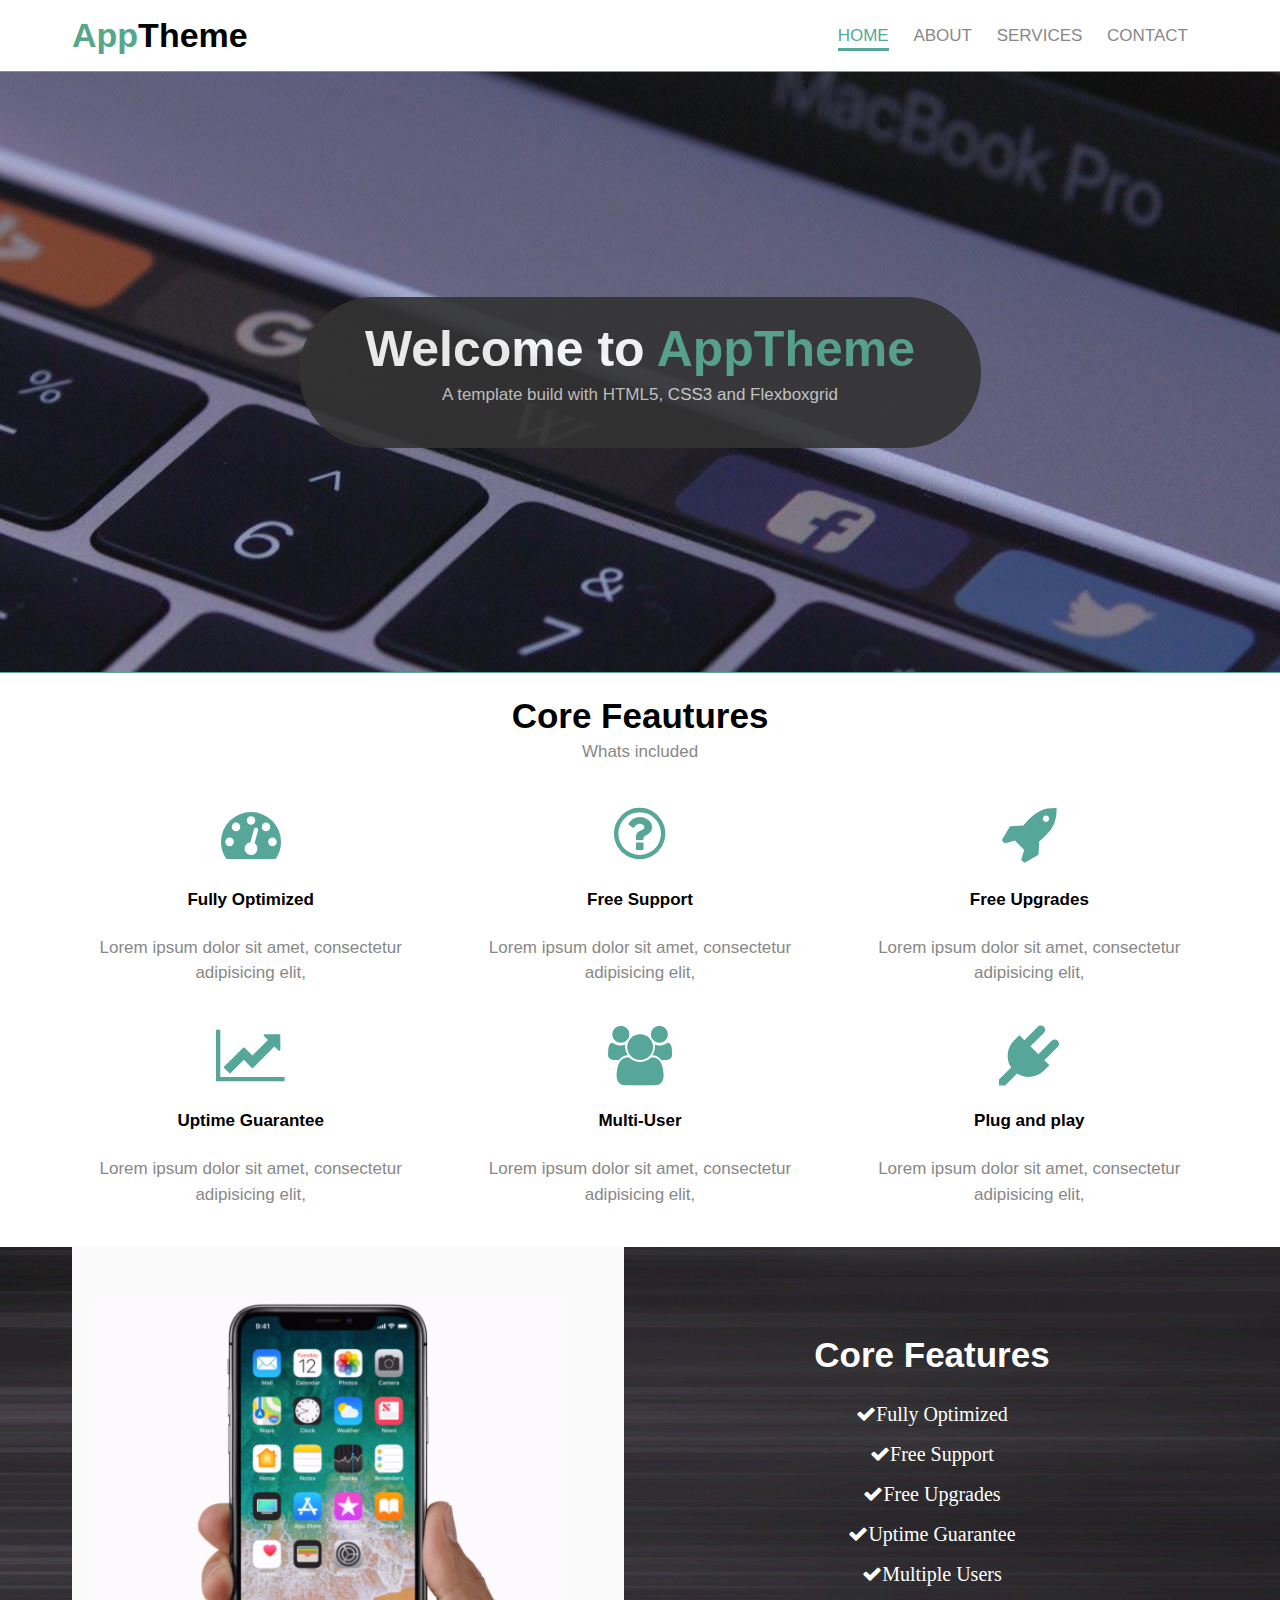
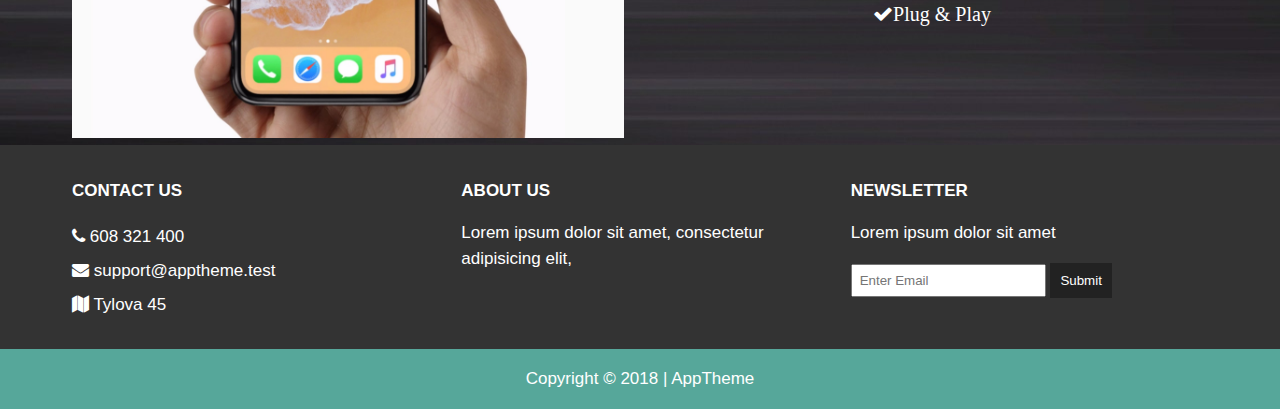
<file: index.html>
<!DOCTYPE html>
<html>
  <head>
    <meta charset="utf-8">
    <title>AppTheme</title>
    <link rel="stylesheet" href="css/flexboxgrid.css">
    <link rel="stylesheet" href="css/font-awesome.css">
    <link rel="stylesheet" href="css/style.css">
  </head>
  <body>
    <!-- HEADER -->
    <header id="main-header">
      <div class="container">
        <div class="row end-sm end-md end-lg center-xs middle-xs middle-sm middle-md middle-lg">
          <div class="col-xs-12 col-sm-2 col-md-2 col-lg-2">
            <h1><span class="primary-text">App</span>Theme</h1>
          </div>
          <div class="col-xs-12 col-sm-10 col-md-10 col-lg-10">
            <nav id="navbar">
              <ul>
                <li class="current"><a href="index.html">Home</a></li>
                <li><a href="about.html">About</a></li>
                <li><a href="services.html">Services</a></li>
                <li><a href="contact.html">Contact</a></li>
              </ul>
            </nav>
          </div>
        </div>
     </div>
   </header>

<!-- SHOWCASE -->
  <section id="showcase">
    <div class="container">
      <div class="row center-xs center-sm center-md center-lg middle-xs middle-md middle-lg">
        <div class="col-xs-12 col-sm-10 col-ms-10 col-lg-7 showcase-content">
          <h1>Welcome to <span class="primary-text">AppTheme</span></h1>
          <p>A template build with HTML5, CSS3 and Flexboxgrid</p>
      </div>
    </div>
  </section>

<!-- FEATURES -->
<section id="features">
  <div class="container">
    <div class="row center-xs center-sm center-md center-lg">
      <div class="col-xs-12 col-sm-12 col-md-12 col-lg-12">
        <h2>Core Feautures</h2>
        <p>Whats included</p>
        <!-- ICON ROW 1 -->
        <div class="row center-xs center-sm center-md center-lg">
          <div class="col-xs-12 col-sm-4 col-md-4 col-lg-4">
            <i class="fa fa-dashboard"></i><br>
            <h4>Fully Optimized</h4>
            <p>Lorem ipsum dolor sit amet, consectetur adipisicing elit, </p>
          </div>
          <div class="col-xs-12 col-sm-4 col-md-4 col-lg-4">
            <i class="fa fa-question-circle-o"></i><br>
            <h4>Free Support</h4>
            <p>Lorem ipsum dolor sit amet, consectetur adipisicing elit, </p>
          </div>
          <div class="col-xs-12 col-sm-4 col-md-4 col-lg-4">
            <i class="fa fa-rocket"></i><br>
            <h4>Free Upgrades</h4>
            <p>Lorem ipsum dolor sit amet, consectetur adipisicing elit, </p>
          </div>
        </div>

        <!--ICON ROW 2-->
        <div class="row center-xs center-sm center-md center-lg">
          <div class="col-xs-12 col-sm-4 col-md-4 col-lg-4">
            <i class="fa fa-line-chart"></i><br>
            <h4>Uptime Guarantee</h4>
            <p>Lorem ipsum dolor sit amet, consectetur adipisicing elit, </p>
          </div>
          <div class="col-xs-12 col-sm-4 col-md-4 col-lg-4">
            <i class="fa fa-users"></i><br>
            <h4>Multi-User</h4>
            <p>Lorem ipsum dolor sit amet, consectetur adipisicing elit, </p>
          </div>
          <div class="col-xs-12 col-sm-4 col-md-4 col-lg-4">
            <i class="fa fa-plug"></i><br>
            <h4>Plug and play</h4>
            <p>Lorem ipsum dolor sit amet, consectetur adipisicing elit, </p>
          </div>
        </div>
    </div>
    </div>
  </div>
</section>

<!-- INFO SECTION -->
<section id="info">
  <div class="container">
    <div class="row center-xs center-sm center-lg middle-xs middle-sm middle-md middle-lg">
      <div class="col-xs-12 col-sm-6 col-md-6 col-lg-6">
        <img src="img/iphone.png" alt="New iphone">
      </div>
      <div class="col-xs-12 col-sm-6 col-md-6 col-lg-6">
        <h2>Core Features</h2>
        <ul>
          <li><i class="fa fa-check">Fully Optimized</i></li>
          <li><i class="fa fa-check">Free Support</i></li>
          <li><i class="fa fa-check">Free Upgrades</i></li>
          <li><i class="fa fa-check">Uptime Guarantee</i></li>
          <li><i class="fa fa-check">Multiple Users</i></li>
          <li><i class="fa fa-check">Plug & Play</i></li>
        </ul>
      </div>
</section>

<!-- COMPANY -->
<section id="company">
  <div class="container">
    <div class="row">
      <div class="col-xs-12 col-sm-4 col-md-4 col-lg-4">
        <h4>Contact Us</h4>
        <ul>
          <li><i class="fa fa-phone"></i> 608 321 400</li>
          <li><i class="fa fa-envelope"></i> support@apptheme.test</li>
          <li><i class="fa fa-map"></i> Tylova 45</li>
        </ul>
      </div>
      <div class="col-xs-12 col-sm-4 col-md-4 col-lg-4">
        <h4>About Us</h4>
        <p>Lorem ipsum dolor sit amet, consectetur adipisicing elit,</p>
      </div>
      <div class="col-xs-12 col-sm-4 col-md-4 col-lg-4">
        <h4>Newsletter</h4>
        <p>Lorem ipsum dolor sit amet</p>
        <form>
          <input type="text" name="email" placeholder="Enter Email">
          <button type="submit" name="button">Submit</button>
        </form>
      </div>
    </section>

<!-- FOOTER -->
<footer id="main-footer">
  <div class="container">
    <div class="row center-xs center-sm center-md center-lg">
      <div class="col-xs-12 col-sm-12 col-md-12 col-lg-12">
        <p>Copyright &copy; 2018 | AppTheme</p>
      </div>
</footer>


  </body>
</html>
</file>
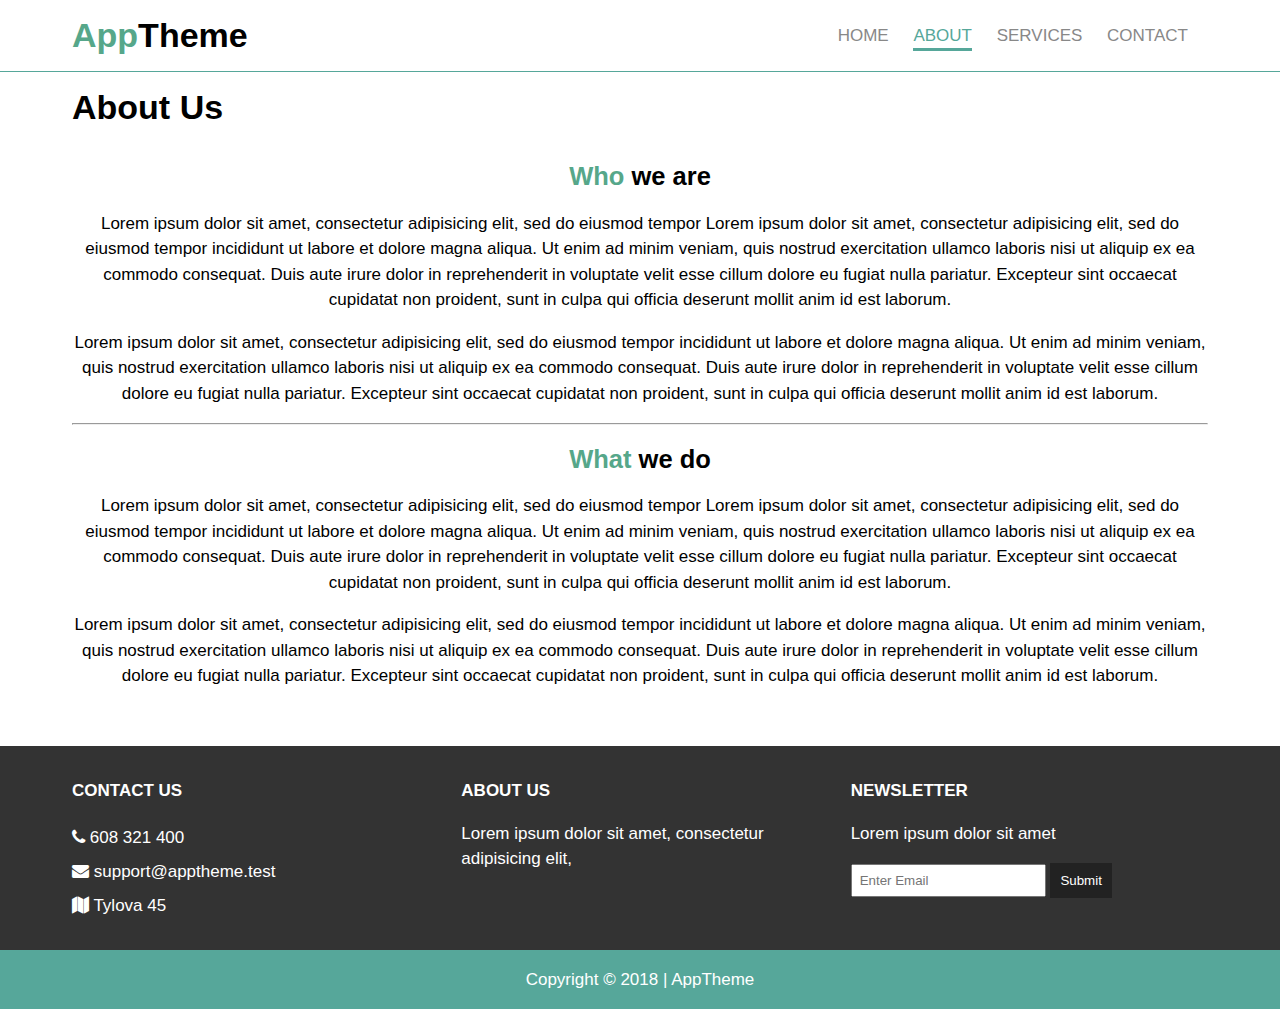
<file: about.html>
<!DOCTYPE html>
<html>
  <head>
    <meta charset="utf-8">
    <title>AppTheme|About</title>
    <link rel="stylesheet" href="css/flexboxgrid.css">
    <link rel="stylesheet" href="css/font-awesome.css">
    <link rel="stylesheet" href="css/style.css">
  </head>
  <body>
    <!-- HEADER -->
    <header id="main-header">
      <div class="container">
        <div class="row end-sm end-md end-lg center-xs middle-xs middle-sm middle-md middle-lg">
          <div class="col-xs-12 col-sm-2 col-md-2 col-lg-2">
            <h1><span class="primary-text">App</span>Theme</h1>
          </div>
          <div class="col-xs-12 col-sm-10 col-md-10 col-lg-10">
            <nav id="navbar">
              <ul>
                <li><a href="index.html">Home</a></li>
                <li class="current"><a href="about.html">About</a></li>
                <li><a href="services.html">Services</a></li>
                <li><a href="contact.html">Contact</a></li>
              </ul>
            </nav>
          </div>
        </div>
     </div>
   </header>

<!--SUBHEADER-->
<section id="subheader">
  <div class="container">
    <div class="row">
      <div class="col-xs-12 col-sm-12 col-md-12 col-lg-12">
        <h1>About Us</h1>
      </div>
    </div>
  </div>

  <!--Main Page-->
  <section id="page" class="about">
    <div class="container">
      <div class="row center-xs center-sm center-md center-lg">
        <div class="col-xs-12 col-sm-12 col-md-12 col-lg-12">
          <h2><span class="primary-text">Who</span> we are</h2>
          <p>Lorem ipsum dolor sit amet, consectetur adipisicing elit, sed do eiusmod tempor Lorem ipsum dolor sit amet, consectetur adipisicing elit, sed do eiusmod tempor incididunt ut labore et dolore magna aliqua. Ut enim ad minim veniam, quis nostrud exercitation ullamco laboris nisi ut aliquip ex ea commodo consequat. Duis aute irure dolor in reprehenderit in voluptate velit esse cillum dolore eu fugiat nulla pariatur. Excepteur sint occaecat cupidatat non proident, sunt in culpa qui officia deserunt mollit anim id est laborum.</p>
          <p>Lorem ipsum dolor sit amet, consectetur adipisicing elit, sed do eiusmod tempor incididunt ut labore et dolore magna aliqua. Ut enim ad minim veniam, quis nostrud exercitation ullamco laboris nisi ut aliquip ex ea commodo consequat. Duis aute irure dolor in reprehenderit in voluptate velit esse cillum dolore eu fugiat nulla pariatur. Excepteur sint occaecat cupidatat non proident, sunt in culpa qui officia deserunt mollit anim id est laborum.</p>
          <hr>
          <h2><span class="primary-text">What</span> we do</h2>
          <p>Lorem ipsum dolor sit amet, consectetur adipisicing elit, sed do eiusmod tempor Lorem ipsum dolor sit amet, consectetur adipisicing elit, sed do eiusmod tempor incididunt ut labore et dolore magna aliqua. Ut enim ad minim veniam, quis nostrud exercitation ullamco laboris nisi ut aliquip ex ea commodo consequat. Duis aute irure dolor in reprehenderit in voluptate velit esse cillum dolore eu fugiat nulla pariatur. Excepteur sint occaecat cupidatat non proident, sunt in culpa qui officia deserunt mollit anim id est laborum.</p>
          <p>Lorem ipsum dolor sit amet, consectetur adipisicing elit, sed do eiusmod tempor incididunt ut labore et dolore magna aliqua. Ut enim ad minim veniam, quis nostrud exercitation ullamco laboris nisi ut aliquip ex ea commodo consequat. Duis aute irure dolor in reprehenderit in voluptate velit esse cillum dolore eu fugiat nulla pariatur. Excepteur sint occaecat cupidatat non proident, sunt in culpa qui officia deserunt mollit anim id est laborum.</p>
        </div>
      </div>
    </div>

</section>

<!-- COMPANY -->
<section id="company">
  <div class="container">
    <div class="row">
      <div class="col-xs-12 col-sm-4 col-md-4 col-lg-4">
        <h4>Contact Us</h4>
        <ul>
          <li><i class="fa fa-phone"></i> 608 321 400</li>
          <li><i class="fa fa-envelope"></i> support@apptheme.test</li>
          <li><i class="fa fa-map"></i> Tylova 45</li>
        </ul>
      </div>
      <div class="col-xs-12 col-sm-4 col-md-4 col-lg-4">
        <h4>About Us</h4>
        <p>Lorem ipsum dolor sit amet, consectetur adipisicing elit,</p>
      </div>
      <div class="col-xs-12 col-sm-4 col-md-4 col-lg-4">
        <h4>Newsletter</h4>
        <p>Lorem ipsum dolor sit amet</p>
        <form>
          <input type="text" name="email" placeholder="Enter Email">
          <button type="submit" name="button">Submit</button>
        </form>
      </div>
    </section>

<!-- FOOTER -->
<footer id="main-footer">
  <div class="container">
    <div class="row center-xs center-sm center-md center-lg">
      <div class="col-xs-12 col-sm-12 col-md-12 col-lg-12">
        <p>Copyright &copy; 2018 | AppTheme</p>
      </div>
</footer>


  </body>
</html>
</file>
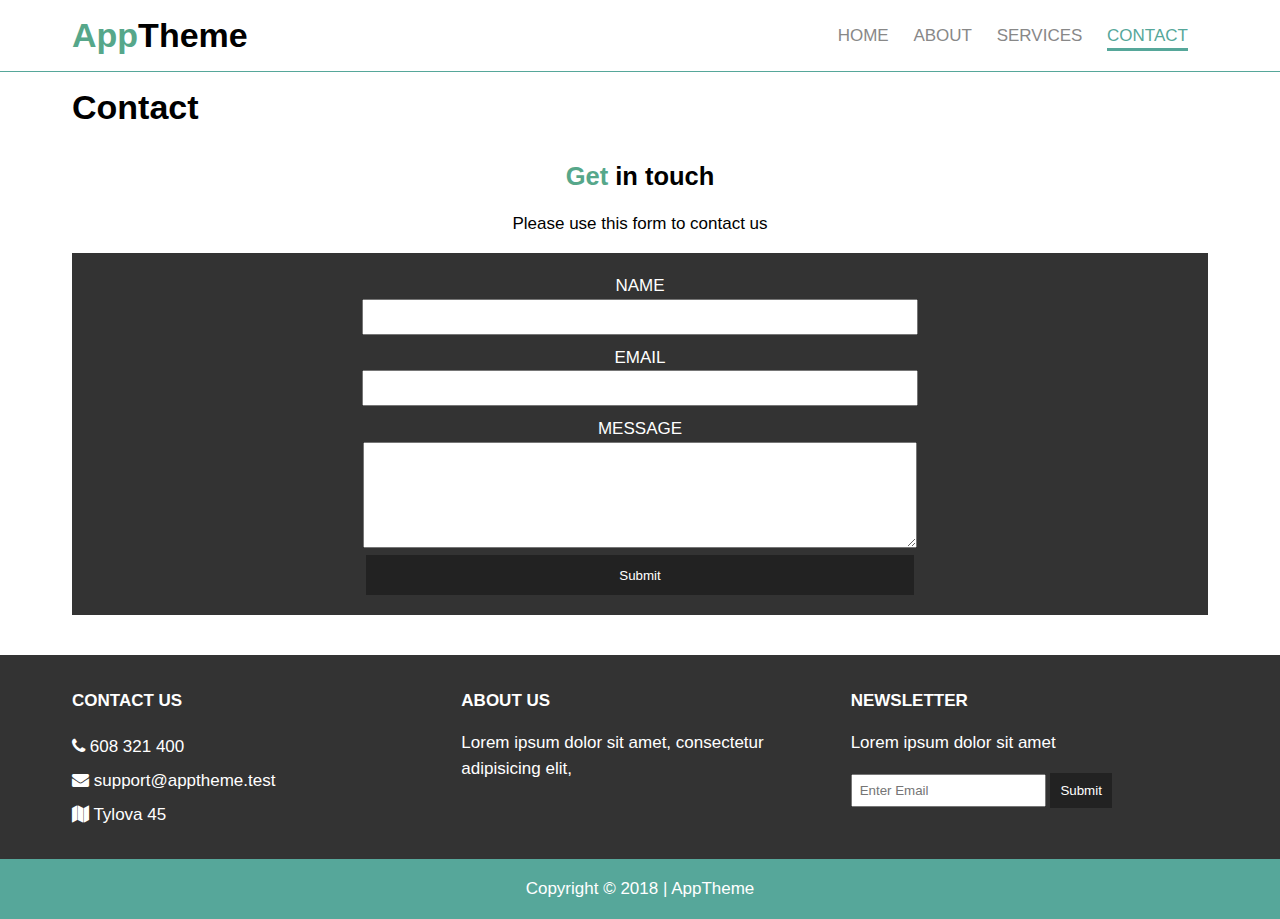
<file: contact.html>
<!DOCTYPE html>
<html>
  <head>
    <meta charset="utf-8">
    <title>AppTheme|Contact</title>
    <link rel="stylesheet" href="css/flexboxgrid.css">
    <link rel="stylesheet" href="css/font-awesome.css">
    <link rel="stylesheet" href="css/style.css">
  </head>
  <body>
    <!-- HEADER -->
    <header id="main-header">
      <div class="container">
        <div class="row end-sm end-md end-lg center-xs middle-xs middle-sm middle-md middle-lg">
          <div class="col-xs-12 col-sm-2 col-md-2 col-lg-2">
            <h1><span class="primary-text">App</span>Theme</h1>
          </div>
          <div class="col-xs-12 col-sm-10 col-md-10 col-lg-10">
            <nav id="navbar">
              <ul>
                <li><a href="index.html">Home</a></li>
                <li><a href="about.html">About</a></li>
                <li><a href="services.html">Services</a></li>
                <li class="current"><a href="contact.html">Contact</a></li>
              </ul>
            </nav>
          </div>
        </div>
     </div>
   </header>

<!--SUBHEADER-->
<section id="subheader">
  <div class="container">
    <div class="row">
      <div class="col-xs-12 col-sm-12 col-md-12 col-lg-12">
        <h1>Contact</h1>
      </div>
    </div>
  </div>

  <!--Main Page-->
  <section id="page" class="contact">
    <div class="container">
      <div class="row center-xs center-sm center-md center-lg">
        <div class="col-xs-12 col-sm-12 col-md-12 col-lg-12">
          <h2><span class="primary-text">Get</span> in touch</h2>
          <p>Please use this form to contact us</p>
          <form>
            <div>
              <label for="name">Name</label><br>
              <input type="text" name="name">
            </div>
            <div>
              <label for="name">Email</label><br>
              <input type="text" name="email">
            </div>
            <div>
              <label for="name">Message</label><br>
              <textarea name="message"></textarea>
            </div>
            <button type="submit" name="button">Submit</button>
          </form>
      </div>
    </div>
</section>

<!-- COMPANY -->
<section id="company">
  <div class="container">
    <div class="row">
      <div class="col-xs-12 col-sm-4 col-md-4 col-lg-4">
        <h4>Contact Us</h4>
        <ul>
          <li><i class="fa fa-phone"></i> 608 321 400</li>
          <li><i class="fa fa-envelope"></i> support@apptheme.test</li>
          <li><i class="fa fa-map"></i> Tylova 45</li>
        </ul>
      </div>
      <div class="col-xs-12 col-sm-4 col-md-4 col-lg-4">
        <h4>About Us</h4>
        <p>Lorem ipsum dolor sit amet, consectetur adipisicing elit,</p>
      </div>
      <div class="col-xs-12 col-sm-4 col-md-4 col-lg-4">
        <h4>Newsletter</h4>
        <p>Lorem ipsum dolor sit amet</p>
        <form>
          <input type="text" name="email" placeholder="Enter Email">
          <button type="submit" name="button">Submit</button>
        </form>
      </div>
    </section>

<!-- FOOTER -->
<footer id="main-footer">
  <div class="container">
    <div class="row center-xs center-sm center-md center-lg">
      <div class="col-xs-12 col-sm-12 col-md-12 col-lg-12">
        <p>Copyright &copy; 2018 | AppTheme</p>
      </div>
</footer>


  </body>
</html>
</file>
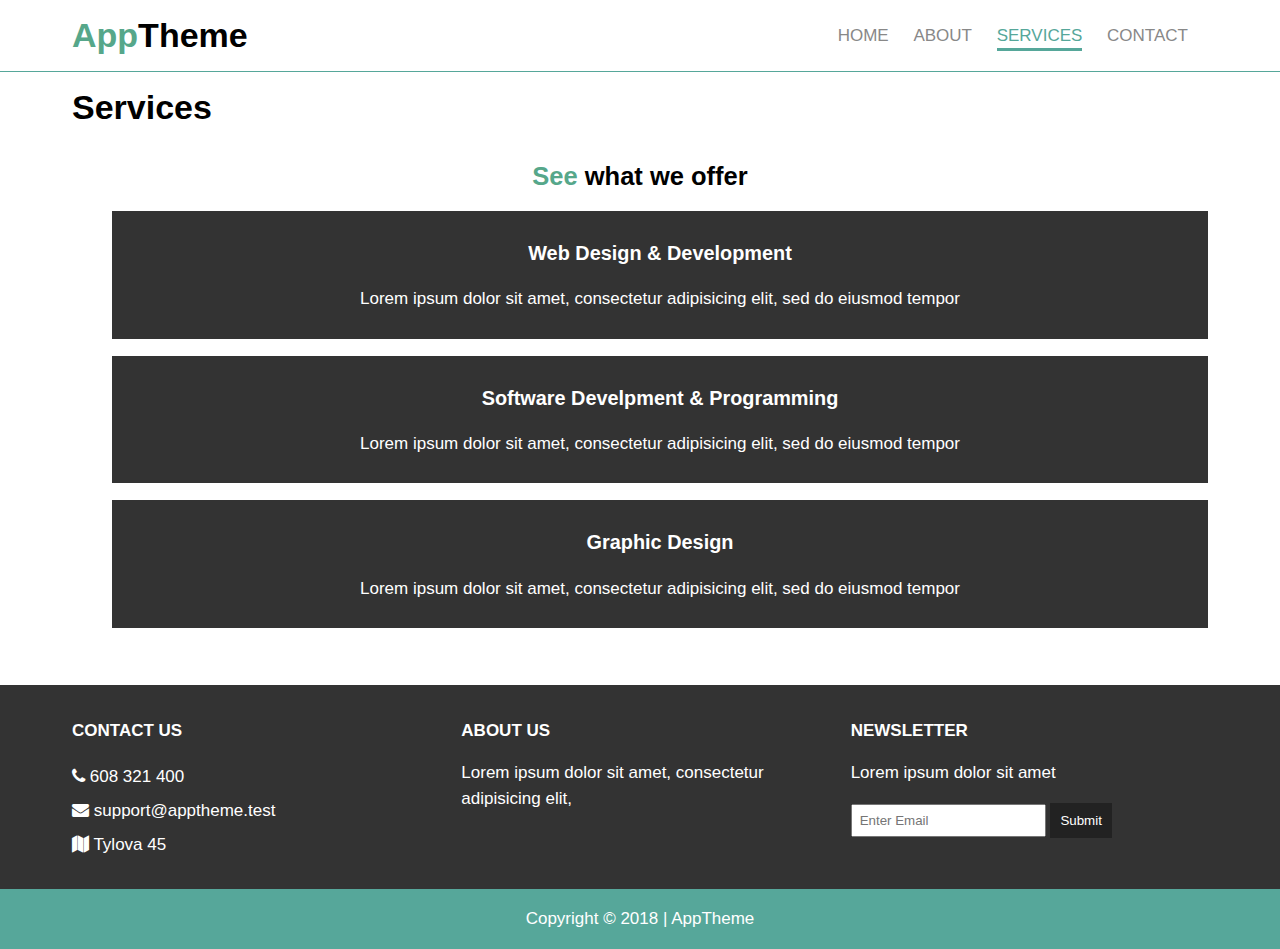
<file: services.html>
<!DOCTYPE html>
<html>
  <head>
    <meta charset="utf-8">
    <title>AppTheme|Services</title>
    <link rel="stylesheet" href="css/flexboxgrid.css">
    <link rel="stylesheet" href="css/font-awesome.css">
    <link rel="stylesheet" href="css/style.css">
  </head>
  <body>
    <!-- HEADER -->
    <header id="main-header">
      <div class="container">
        <div class="row end-sm end-md end-lg center-xs middle-xs middle-sm middle-md middle-lg">
          <div class="col-xs-12 col-sm-2 col-md-2 col-lg-2">
            <h1><span class="primary-text">App</span>Theme</h1>
          </div>
          <div class="col-xs-12 col-sm-10 col-md-10 col-lg-10">
            <nav id="navbar">
              <ul>
                <li><a href="index.html">Home</a></li>
                <li><a href="about.html">About</a></li>
                <li class="current"><a href="services.html">Services</a></li>
                <li><a href="contact.html">Contact</a></li>
              </ul>
            </nav>
          </div>
        </div>
     </div>
   </header>

<!--SUBHEADER-->
<section id="subheader">
  <div class="container">
    <div class="row">
      <div class="col-xs-12 col-sm-12 col-md-12 col-lg-12">
        <h1>Services</h1>
      </div>
    </div>
  </div>

  <!--Main Page-->
  <section class="services" id="page">
    <div class="container">
      <div class="row center-xs center-sm center-md center-lg">
        <div class="col-xs-12 col-sm-12 col-md-12 col-lg-12">
          <h2><span class="primary-text">See</span> what we offer</h2>
          <ul>
            <li>
              <h3>Web Design & Development</h3>
              <p>Lorem ipsum dolor sit amet, consectetur adipisicing elit, sed do eiusmod tempor </p>
            </li>
          </ul>
          <ul>
            <li>
              <h3>Software Develpment & Programming</h3>
              <p>Lorem ipsum dolor sit amet, consectetur adipisicing elit, sed do eiusmod tempor </p>
            </li>
          </ul>
          <ul>
            <li>
              <h3>Graphic Design</h3>
              <p>Lorem ipsum dolor sit amet, consectetur adipisicing elit, sed do eiusmod tempor </p>
            </li>
          </ul>
        </div>
      </div>
    </div>
</section>

<!-- COMPANY -->
<section id="company">
  <div class="container">
    <div class="row">
      <div class="col-xs-12 col-sm-4 col-md-4 col-lg-4">
        <h4>Contact Us</h4>
        <ul>
          <li><i class="fa fa-phone"></i> 608 321 400</li>
          <li><i class="fa fa-envelope"></i> support@apptheme.test</li>
          <li><i class="fa fa-map"></i> Tylova 45</li>
        </ul>
      </div>
      <div class="col-xs-12 col-sm-4 col-md-4 col-lg-4">
        <h4>About Us</h4>
        <p>Lorem ipsum dolor sit amet, consectetur adipisicing elit,</p>
      </div>
      <div class="col-xs-12 col-sm-4 col-md-4 col-lg-4">
        <h4>Newsletter</h4>
        <p>Lorem ipsum dolor sit amet</p>
        <form>
          <input type="text" name="email" placeholder="Enter Email">
          <button type="submit" name="button">Submit</button>
        </form>
      </div>
    </section>

<!-- FOOTER -->
<footer id="main-footer">
  <div class="container">
    <div class="row center-xs center-sm center-md center-lg">
      <div class="col-xs-12 col-sm-12 col-md-12 col-lg-12">
        <p>Copyright &copy; 2018 | AppTheme</p>
      </div>
</footer>


  </body>
</html>
</file>
<file: css/flexboxgrid.css>
/* Uncomment and set these variables to customize the grid. */

.container-fluid {
  margin-right: auto;
  margin-left: auto;
  padding-right: 2rem;
  padding-left: 2rem;
}

.row {
  box-sizing: border-box;
  display: -ms-flexbox;
  display: -webkit-box;
  display: flex;
  -ms-flex: 0 1 auto;
  -webkit-box-flex: 0;
  flex: 0 1 auto;
  -ms-flex-direction: row;
  -webkit-box-orient: horizontal;
  -webkit-box-direction: normal;
  flex-direction: row;
  -ms-flex-wrap: wrap;
  flex-wrap: wrap;
  margin-right: -1rem;
  margin-left: -1rem;
}

.row.reverse {
  -ms-flex-direction: row-reverse;
  -webkit-box-orient: horizontal;
  -webkit-box-direction: reverse;
  flex-direction: row-reverse;
}

.col.reverse {
  -ms-flex-direction: column-reverse;
  -webkit-box-orient: vertical;
  -webkit-box-direction: reverse;
  flex-direction: column-reverse;
}

.col-xs,
.col-xs-1,
.col-xs-2,
.col-xs-3,
.col-xs-4,
.col-xs-5,
.col-xs-6,
.col-xs-7,
.col-xs-8,
.col-xs-9,
.col-xs-10,
.col-xs-11,
.col-xs-12 {
  box-sizing: border-box;
  -ms-flex: 0 0 auto;
  -webkit-box-flex: 0;
  flex: 0 0 auto;
  padding-right: 1rem;
  padding-left: 1rem;
}

.col-xs {
  -webkit-flex-grow: 1;
  -ms-flex-positive: 1;
  -webkit-box-flex: 1;
  flex-grow: 1;
  -ms-flex-preferred-size: 0;
  flex-basis: 0;
  max-width: 100%;
}

.col-xs-1 {
  -ms-flex-preferred-size: 8.333%;
  flex-basis: 8.333%;
  max-width: 8.333%;
}

.col-xs-2 {
  -ms-flex-preferred-size: 16.667%;
  flex-basis: 16.667%;
  max-width: 16.667%;
}

.col-xs-3 {
  -ms-flex-preferred-size: 25%;
  flex-basis: 25%;
  max-width: 25%;
}

.col-xs-4 {
  -ms-flex-preferred-size: 33.333%;
  flex-basis: 33.333%;
  max-width: 33.333%;
}

.col-xs-5 {
  -ms-flex-preferred-size: 41.667%;
  flex-basis: 41.667%;
  max-width: 41.667%;
}

.col-xs-6 {
  -ms-flex-preferred-size: 50%;
  flex-basis: 50%;
  max-width: 50%;
}

.col-xs-7 {
  -ms-flex-preferred-size: 58.333%;
  flex-basis: 58.333%;
  max-width: 58.333%;
}

.col-xs-8 {
  -ms-flex-preferred-size: 66.667%;
  flex-basis: 66.667%;
  max-width: 66.667%;
}

.col-xs-9 {
  -ms-flex-preferred-size: 75%;
  flex-basis: 75%;
  max-width: 75%;
}

.col-xs-10 {
  -ms-flex-preferred-size: 83.333%;
  flex-basis: 83.333%;
  max-width: 83.333%;
}

.col-xs-11 {
  -ms-flex-preferred-size: 91.667%;
  flex-basis: 91.667%;
  max-width: 91.667%;
}

.col-xs-12 {
  -ms-flex-preferred-size: 100%;
  flex-basis: 100%;
  max-width: 100%;
}

.col-xs-offset-1 {
  margin-left: 8.333%;
}

.col-xs-offset-2 {
  margin-left: 16.667%;
}

.col-xs-offset-3 {
  margin-left: 25%;
}

.col-xs-offset-4 {
  margin-left: 33.333%;
}

.col-xs-offset-5 {
  margin-left: 41.667%;
}

.col-xs-offset-6 {
  margin-left: 50%;
}

.col-xs-offset-7 {
  margin-left: 58.333%;
}

.col-xs-offset-8 {
  margin-left: 66.667%;
}

.col-xs-offset-9 {
  margin-left: 75%;
}

.col-xs-offset-10 {
  margin-left: 83.333%;
}

.col-xs-offset-11 {
  margin-left: 91.667%;
}

.start-xs {
  -ms-flex-pack: start;
  -webkit-box-pack: start;
  justify-content: flex-start;
  text-align: start;
}

.center-xs {
  -ms-flex-pack: center;
  -webkit-box-pack: center;
  justify-content: center;
  text-align: center;
}

.end-xs {
  -ms-flex-pack: end;
  -webkit-box-pack: end;
  justify-content: flex-end;
  text-align: end;
}

.top-xs {
  -ms-flex-align: start;
  -webkit-box-align: start;
  align-items: flex-start;
}

.middle-xs {
  -ms-flex-align: center;
  -webkit-box-align: center;
  align-items: center;
}

.bottom-xs {
  -ms-flex-align: end;
  -webkit-box-align: end;
  align-items: flex-end;
}

.around-xs {
  -ms-flex-pack: distribute;
  justify-content: space-around;
}

.between-xs {
  -ms-flex-pack: justify;
  -webkit-box-pack: justify;
  justify-content: space-between;
}

.first-xs {
  -ms-flex-order: -1;
  -webkit-box-ordinal-group: 0;
  order: -1;
}

.last-xs {
  -ms-flex-order: 1;
  -webkit-box-ordinal-group: 2;
  order: 1;
}

@media only screen and (min-width: 48em) {
  .container {
    width: 46rem;
  }

  .col-sm,
  .col-sm-1,
  .col-sm-2,
  .col-sm-3,
  .col-sm-4,
  .col-sm-5,
  .col-sm-6,
  .col-sm-7,
  .col-sm-8,
  .col-sm-9,
  .col-sm-10,
  .col-sm-11,
  .col-sm-12 {
    box-sizing: border-box;
    -ms-flex: 0 0 auto;
    -webkit-box-flex: 0;
    flex: 0 0 auto;
    padding-right: 1rem;
    padding-left: 1rem;
  }

  .col-sm {
    -webkit-flex-grow: 1;
    -ms-flex-positive: 1;
    -webkit-box-flex: 1;
    flex-grow: 1;
    -ms-flex-preferred-size: 0;
    flex-basis: 0;
    max-width: 100%;
  }

  .col-sm-1 {
    -ms-flex-preferred-size: 8.333%;
    flex-basis: 8.333%;
    max-width: 8.333%;
  }

  .col-sm-2 {
    -ms-flex-preferred-size: 16.667%;
    flex-basis: 16.667%;
    max-width: 16.667%;
  }

  .col-sm-3 {
    -ms-flex-preferred-size: 25%;
    flex-basis: 25%;
    max-width: 25%;
  }

  .col-sm-4 {
    -ms-flex-preferred-size: 33.333%;
    flex-basis: 33.333%;
    max-width: 33.333%;
  }

  .col-sm-5 {
    -ms-flex-preferred-size: 41.667%;
    flex-basis: 41.667%;
    max-width: 41.667%;
  }

  .col-sm-6 {
    -ms-flex-preferred-size: 50%;
    flex-basis: 50%;
    max-width: 50%;
  }

  .col-sm-7 {
    -ms-flex-preferred-size: 58.333%;
    flex-basis: 58.333%;
    max-width: 58.333%;
  }

  .col-sm-8 {
    -ms-flex-preferred-size: 66.667%;
    flex-basis: 66.667%;
    max-width: 66.667%;
  }

  .col-sm-9 {
    -ms-flex-preferred-size: 75%;
    flex-basis: 75%;
    max-width: 75%;
  }

  .col-sm-10 {
    -ms-flex-preferred-size: 83.333%;
    flex-basis: 83.333%;
    max-width: 83.333%;
  }

  .col-sm-11 {
    -ms-flex-preferred-size: 91.667%;
    flex-basis: 91.667%;
    max-width: 91.667%;
  }

  .col-sm-12 {
    -ms-flex-preferred-size: 100%;
    flex-basis: 100%;
    max-width: 100%;
  }

  .col-sm-offset-1 {
    margin-left: 8.333%;
  }

  .col-sm-offset-2 {
    margin-left: 16.667%;
  }

  .col-sm-offset-3 {
    margin-left: 25%;
  }

  .col-sm-offset-4 {
    margin-left: 33.333%;
  }

  .col-sm-offset-5 {
    margin-left: 41.667%;
  }

  .col-sm-offset-6 {
    margin-left: 50%;
  }

  .col-sm-offset-7 {
    margin-left: 58.333%;
  }

  .col-sm-offset-8 {
    margin-left: 66.667%;
  }

  .col-sm-offset-9 {
    margin-left: 75%;
  }

  .col-sm-offset-10 {
    margin-left: 83.333%;
  }

  .col-sm-offset-11 {
    margin-left: 91.667%;
  }

  .start-sm {
    -ms-flex-pack: start;
    -webkit-box-pack: start;
    justify-content: flex-start;
    text-align: start;
  }

  .center-sm {
    -ms-flex-pack: center;
    -webkit-box-pack: center;
    justify-content: center;
    text-align: center;
  }

  .end-sm {
    -ms-flex-pack: end;
    -webkit-box-pack: end;
    justify-content: flex-end;
    text-align: end;
  }

  .top-sm {
    -ms-flex-align: start;
    -webkit-box-align: start;
    align-items: flex-start;
  }

  .middle-sm {
    -ms-flex-align: center;
    -webkit-box-align: center;
    align-items: center;
  }

  .bottom-sm {
    -ms-flex-align: end;
    -webkit-box-align: end;
    align-items: flex-end;
  }

  .around-sm {
    -ms-flex-pack: distribute;
    justify-content: space-around;
  }

  .between-sm {
    -ms-flex-pack: justify;
    -webkit-box-pack: justify;
    justify-content: space-between;
  }

  .first-sm {
    -ms-flex-order: -1;
    -webkit-box-ordinal-group: 0;
    order: -1;
  }

  .last-sm {
    -ms-flex-order: 1;
    -webkit-box-ordinal-group: 2;
    order: 1;
  }
}

@media only screen and (min-width: 62em) {
  .container {
    width: 61rem;
  }

  .col-md,
  .col-md-1,
  .col-md-2,
  .col-md-3,
  .col-md-4,
  .col-md-5,
  .col-md-6,
  .col-md-7,
  .col-md-8,
  .col-md-9,
  .col-md-10,
  .col-md-11,
  .col-md-12 {
    box-sizing: border-box;
    -ms-flex: 0 0 auto;
    -webkit-box-flex: 0;
    flex: 0 0 auto;
    padding-right: 1rem;
    padding-left: 1rem;
  }

  .col-md {
    -webkit-flex-grow: 1;
    -ms-flex-positive: 1;
    -webkit-box-flex: 1;
    flex-grow: 1;
    -ms-flex-preferred-size: 0;
    flex-basis: 0;
    max-width: 100%;
  }

  .col-md-1 {
    -ms-flex-preferred-size: 8.333%;
    flex-basis: 8.333%;
    max-width: 8.333%;
  }

  .col-md-2 {
    -ms-flex-preferred-size: 16.667%;
    flex-basis: 16.667%;
    max-width: 16.667%;
  }

  .col-md-3 {
    -ms-flex-preferred-size: 25%;
    flex-basis: 25%;
    max-width: 25%;
  }

  .col-md-4 {
    -ms-flex-preferred-size: 33.333%;
    flex-basis: 33.333%;
    max-width: 33.333%;
  }

  .col-md-5 {
    -ms-flex-preferred-size: 41.667%;
    flex-basis: 41.667%;
    max-width: 41.667%;
  }

  .col-md-6 {
    -ms-flex-preferred-size: 50%;
    flex-basis: 50%;
    max-width: 50%;
  }

  .col-md-7 {
    -ms-flex-preferred-size: 58.333%;
    flex-basis: 58.333%;
    max-width: 58.333%;
  }

  .col-md-8 {
    -ms-flex-preferred-size: 66.667%;
    flex-basis: 66.667%;
    max-width: 66.667%;
  }

  .col-md-9 {
    -ms-flex-preferred-size: 75%;
    flex-basis: 75%;
    max-width: 75%;
  }

  .col-md-10 {
    -ms-flex-preferred-size: 83.333%;
    flex-basis: 83.333%;
    max-width: 83.333%;
  }

  .col-md-11 {
    -ms-flex-preferred-size: 91.667%;
    flex-basis: 91.667%;
    max-width: 91.667%;
  }

  .col-md-12 {
    -ms-flex-preferred-size: 100%;
    flex-basis: 100%;
    max-width: 100%;
  }

  .col-md-offset-1 {
    margin-left: 8.333%;
  }

  .col-md-offset-2 {
    margin-left: 16.667%;
  }

  .col-md-offset-3 {
    margin-left: 25%;
  }

  .col-md-offset-4 {
    margin-left: 33.333%;
  }

  .col-md-offset-5 {
    margin-left: 41.667%;
  }

  .col-md-offset-6 {
    margin-left: 50%;
  }

  .col-md-offset-7 {
    margin-left: 58.333%;
  }

  .col-md-offset-8 {
    margin-left: 66.667%;
  }

  .col-md-offset-9 {
    margin-left: 75%;
  }

  .col-md-offset-10 {
    margin-left: 83.333%;
  }

  .col-md-offset-11 {
    margin-left: 91.667%;
  }

  .start-md {
    -ms-flex-pack: start;
    -webkit-box-pack: start;
    justify-content: flex-start;
    text-align: start;
  }

  .center-md {
    -ms-flex-pack: center;
    -webkit-box-pack: center;
    justify-content: center;
    text-align: center;
  }

  .end-md {
    -ms-flex-pack: end;
    -webkit-box-pack: end;
    justify-content: flex-end;
    text-align: end;
  }

  .top-md {
    -ms-flex-align: start;
    -webkit-box-align: start;
    align-items: flex-start;
  }

  .middle-md {
    -ms-flex-align: center;
    -webkit-box-align: center;
    align-items: center;
  }

  .bottom-md {
    -ms-flex-align: end;
    -webkit-box-align: end;
    align-items: flex-end;
  }

  .around-md {
    -ms-flex-pack: distribute;
    justify-content: space-around;
  }

  .between-md {
    -ms-flex-pack: justify;
    -webkit-box-pack: justify;
    justify-content: space-between;
  }

  .first-md {
    -ms-flex-order: -1;
    -webkit-box-ordinal-group: 0;
    order: -1;
  }

  .last-md {
    -ms-flex-order: 1;
    -webkit-box-ordinal-group: 2;
    order: 1;
  }
}

@media only screen and (min-width: 75em) {
  .container {
    width: 71rem;
  }

  .col-lg,
  .col-lg-1,
  .col-lg-2,
  .col-lg-3,
  .col-lg-4,
  .col-lg-5,
  .col-lg-6,
  .col-lg-7,
  .col-lg-8,
  .col-lg-9,
  .col-lg-10,
  .col-lg-11,
  .col-lg-12 {
    box-sizing: border-box;
    -ms-flex: 0 0 auto;
    -webkit-box-flex: 0;
    flex: 0 0 auto;
    padding-right: 1rem;
    padding-left: 1rem;
  }

  .col-lg {
    -webkit-flex-grow: 1;
    -ms-flex-positive: 1;
    -webkit-box-flex: 1;
    flex-grow: 1;
    -ms-flex-preferred-size: 0;
    flex-basis: 0;
    max-width: 100%;
  }

  .col-lg-1 {
    -ms-flex-preferred-size: 8.333%;
    flex-basis: 8.333%;
    max-width: 8.333%;
  }

  .col-lg-2 {
    -ms-flex-preferred-size: 16.667%;
    flex-basis: 16.667%;
    max-width: 16.667%;
  }

  .col-lg-3 {
    -ms-flex-preferred-size: 25%;
    flex-basis: 25%;
    max-width: 25%;
  }

  .col-lg-4 {
    -ms-flex-preferred-size: 33.333%;
    flex-basis: 33.333%;
    max-width: 33.333%;
  }

  .col-lg-5 {
    -ms-flex-preferred-size: 41.667%;
    flex-basis: 41.667%;
    max-width: 41.667%;
  }

  .col-lg-6 {
    -ms-flex-preferred-size: 50%;
    flex-basis: 50%;
    max-width: 50%;
  }

  .col-lg-7 {
    -ms-flex-preferred-size: 58.333%;
    flex-basis: 58.333%;
    max-width: 58.333%;
  }

  .col-lg-8 {
    -ms-flex-preferred-size: 66.667%;
    flex-basis: 66.667%;
    max-width: 66.667%;
  }

  .col-lg-9 {
    -ms-flex-preferred-size: 75%;
    flex-basis: 75%;
    max-width: 75%;
  }

  .col-lg-10 {
    -ms-flex-preferred-size: 83.333%;
    flex-basis: 83.333%;
    max-width: 83.333%;
  }

  .col-lg-11 {
    -ms-flex-preferred-size: 91.667%;
    flex-basis: 91.667%;
    max-width: 91.667%;
  }

  .col-lg-12 {
    -ms-flex-preferred-size: 100%;
    flex-basis: 100%;
    max-width: 100%;
  }

  .col-lg-offset-1 {
    margin-left: 8.333%;
  }

  .col-lg-offset-2 {
    margin-left: 16.667%;
  }

  .col-lg-offset-3 {
    margin-left: 25%;
  }

  .col-lg-offset-4 {
    margin-left: 33.333%;
  }

  .col-lg-offset-5 {
    margin-left: 41.667%;
  }

  .col-lg-offset-6 {
    margin-left: 50%;
  }

  .col-lg-offset-7 {
    margin-left: 58.333%;
  }

  .col-lg-offset-8 {
    margin-left: 66.667%;
  }

  .col-lg-offset-9 {
    margin-left: 75%;
  }

  .col-lg-offset-10 {
    margin-left: 83.333%;
  }

  .col-lg-offset-11 {
    margin-left: 91.667%;
  }

  .start-lg {
    -ms-flex-pack: start;
    -webkit-box-pack: start;
    justify-content: flex-start;
    text-align: start;
  }

  .center-lg {
    -ms-flex-pack: center;
    -webkit-box-pack: center;
    justify-content: center;
    text-align: center;
  }

  .end-lg {
    -ms-flex-pack: end;
    -webkit-box-pack: end;
    justify-content: flex-end;
    text-align: end;
  }

  .top-lg {
    -ms-flex-align: start;
    -webkit-box-align: start;
    align-items: flex-start;
  }

  .middle-lg {
    -ms-flex-align: center;
    -webkit-box-align: center;
    align-items: center;
  }

  .bottom-lg {
    -ms-flex-align: end;
    -webkit-box-align: end;
    align-items: flex-end;
  }

  .around-lg {
    -ms-flex-pack: distribute;
    justify-content: space-around;
  }

  .between-lg {
    -ms-flex-pack: justify;
    -webkit-box-pack: justify;
    justify-content: space-between;
  }

  .first-lg {
    -ms-flex-order: -1;
    -webkit-box-ordinal-group: 0;
    order: -1;
  }

  .last-lg {
    -ms-flex-order: 1;
    -webkit-box-ordinal-group: 2;
    order: 1;
  }
}
</file>
<file: css/style.css>
body{
  font-family:'Open-sans', sans-serif;
  font-size: 17px;
  line-height: 1.5em;
  margin:0px;
  padding:0px;
}


img{
  width:100%;
}

.container{
  margin:auto;
}

/* COMMON CLASS */
.primary-text{
  color:#56a78a;
}

.primary-background{
  background:#56a78a;
}

/* HEADER */

#main-header{
  border-bottom:1px solid #56a79a;
  }

  /* NAVBAR */
  #navbar{
    text-transform:uppercase;
  }

  #navbar li{
    display:inline;
    padding-right:20px;
    list-style:none;
  }

  #navbar a{
    text-decoration: none;
    color:#888;
  }

  #navbar li.current a, #navbar a:hover{
    color:#56a79a;
    border-bottom: 3px solid #56a79a;
    padding-bottom:3px;
  }

  /* SHOWCASE */

  #showcase{
    background: url('../img/showcase.jpg') no-repeat center center;
    border-bottom:1px solid #56a79a;
    margin-bottom:30px;
  }

  #showcase .row{
    height: 600px;
  }

  #showcase h1{
    font-size: 50px;
    margin:0;
    padding-bottom:20px;
  }

  #showcase p{
    color:#ccc;
    margin:0;
  }

#showcase .showcase-content{
  background:#333;
  color:#fff;
  border-radius: 90px;
  padding:40px;
  opacity:0.9;
}

/* FEATURES */
#features h2{
  font-size: 35px;
  margin:0;
  padding-bottom: 10px;
}

#features p{
  color:#888;
  margin:0;
  margin-bottom:40px;
}

#features .fa{
  font-size: 60px;
  color:#56a79a;
}

/* INFO */
#info{
  background: url('../img/info-bg.jpg') no-repeat;
  color:#ffffff;
}

#info h2{
  font-size: 35px;
  margin:0px;
  padding-bottom: 10px;
  }

  #info ul{
    list-style: none;
    padding:0;
  }

  #info li{
    line-height: 2em;
    font-size: 20px;

  }

  /* COMPANY */
  #company{
    background: #333;
    color:#fff;
    padding:10px 0;
  }

#company h4{
  text-transform: uppercase;
  margin-bottom: 0;
}

#company ul{
  padding:0;
  list-style: none;
  line-height:2em;
}

#company input[type="text"]{
  padding: 7px;
}

#company button{
  background:#222;
  color:#fff;
  padding:10px;
  border:0;
}

/* FOOTER */
#main-footer{
  background:#56a79a;
  color:#fff;
}

/* PAGE */
#page{
  margin-bottom: 40px;
}

/* SERVICES */
.services ul li{
  list-style:none;
  padding:10px;
}

.services ul li:nth-child(odd){
  background: #333;
  color:#fff;
}

.services ul li:nth-child(even){
  background: #56a79a;
  color:#fff;
}

/* CONTACT */
.contact form{
  background: #333;
  color:#fff;
  padding:20px;
}

.contact form input[type="text"]{
    width:50%;
    height:30px;
    margin-bottom:10px;
}

.contact form textarea{
    width:50%;
    height:100px;
  }

  .contact form button{
    width:50%;
    min-height: 40px;
    padding 10px 0;
    border:0;
    background:#222;
    color:#fff;
  }

  .contact form label{
    text-transform: uppercase;
  }

/* MEDIA QUERIES */
@media(max-width:800px){
  #showcase h1{
    font-size: 30px;
  }
}

@media(max-width:500px){
  #showcase .showcase-content{
    padding:40px 10px;
  }
}
</file>
